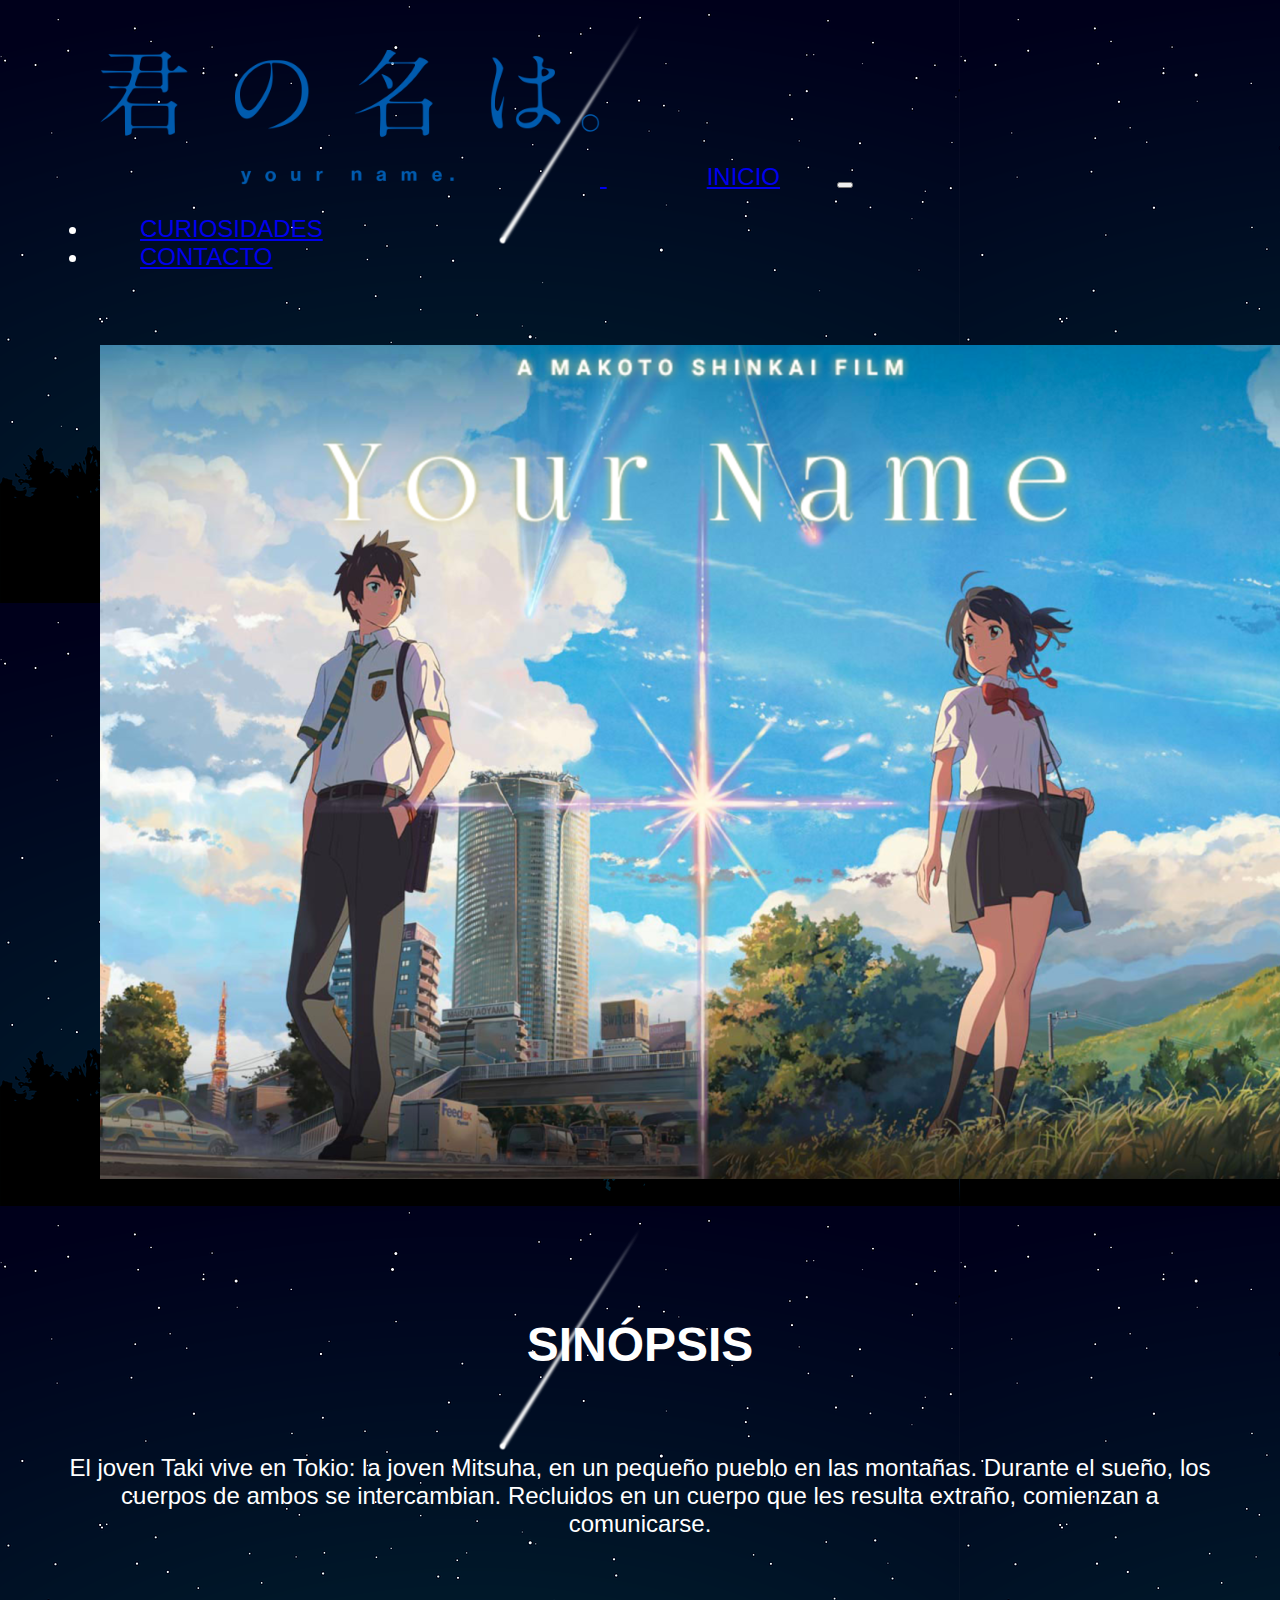
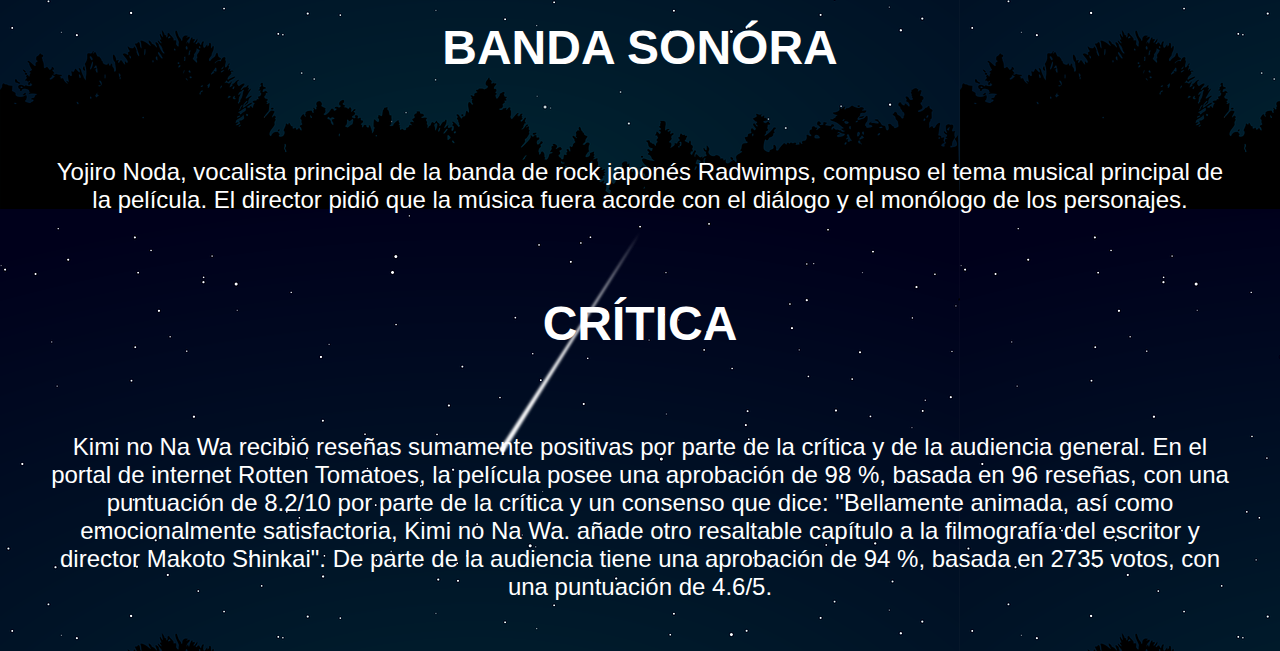
<file: index.html>
<!DOCTYPE html>
<html lang="en">

<head>
    <meta charset="UTF-8">
    <meta http-equiv="X-UA-Compatible" content="IE=edge">
    <meta name="viewport" content="width=device-width, initial-scale=1.0">
    <link href="https://cdn.jsdelivr.net/npm/bootstrap@5.0.2/dist/css/bootstrap.min.css" rel="stylesheet" integrity="sha384-EVSTQN3/azprG1Anm3QDgpJLIm9Nao0Yz1ztcQTwFspd3yD65VohhpuuCOmLASjC" crossorigin="anonymous">
    <link rel="stylesheet" href="ESTILOS/style.css">
    <script src="https://cdn.jsdelivr.net/npm/bootstrap@5.0.2/dist/js/bootstrap.bundle.min.js" integrity="sha384-MrcW6ZMFYlzcLA8Nl+NtUVF0sA7MsXsP1UyJoMp4YLEuNSfAP+JcXn/tWtIaxVXM" crossorigin="anonymous"></script>
    <title>Your Name</title>
</head>

<body>
    
    <div>
        <div class="container-fluid">
            <nav class="navbar navbar-expand-md navbar-dark bg-dark border-3 border-bottom border-primary">
                <div class="container-fluid">
                    <a class="navbar-brand" href="/index.html">
                        <img src="/YourName/logo your name.png" alt="Logo Your Name" id="Logo">
                    </a>
                    <a href="/index.html" class="navbar-brand">INICIO</a>
                    <button type="button" class="navbar-toggler" data-bs-toggle="collapse" data-bs-target="#MenuNavegacion">
                        <span class="navbar-toggler-icon"></span>
                    </button>
                    <div id="MenuNavegacion" class="collapse navbar-collapse">
                        <ul class="navbar-nav ms-3">
                            <li class="nav-item"><a class="nav-link" href="/curiosidades.html">CURIOSIDADES</a></li>
                            <li class="nav-item"><a class="nav-link" href="/contacto.html">CONTACTO</a></li>
                        </ul>
                    </div>
                    
                </div>
            </nav>
        </div>

        <div class="container">
            <div class="row">
                <div class="col">
                    <img src="/YourName/your name.png" alt="Portada" id="Portada">
                </div>
                <div class="col">
                    <h1>SINÓPSIS</h1>
                    <p>El joven Taki vive en Tokio: la joven Mitsuha, en un pequeño pueblo en las montañas. Durante el sueño, los cuerpos de ambos se intercambian. Recluidos en un cuerpo que les resulta extraño, comienzan a comunicarse.</p>
                    
                    <h1>BANDA SONÓRA</h1>
                    <p>Yojiro Noda, vocalista principal de la banda de rock japonés Radwimps, compuso el tema musical principal de la película. El director pidió que la música fuera acorde con el diálogo y el monólogo de los personajes.</p>

                    <h1>CRÍTICA</h1>
                    <p>Kimi no Na Wa recibió reseñas sumamente positivas por parte de la crítica y de la audiencia general. En el portal de internet Rotten Tomatoes, la película posee una aprobación de 98 %, basada en 96 reseñas, con una puntuación de 8.2/10 por parte de la crítica y un consenso que dice: "Bellamente animada, así como emocionalmente satisfactoria, Kimi no Na Wa. añade otro resaltable capítulo a la filmografía del escritor y director Makoto Shinkai". De parte de la audiencia tiene una aprobación de 94 %, basada en 2735 votos, con una puntuación de 4.6/5.</p>
                
                </div>
            </div>
        </div>
    </div>
</body>

</html>
</file>
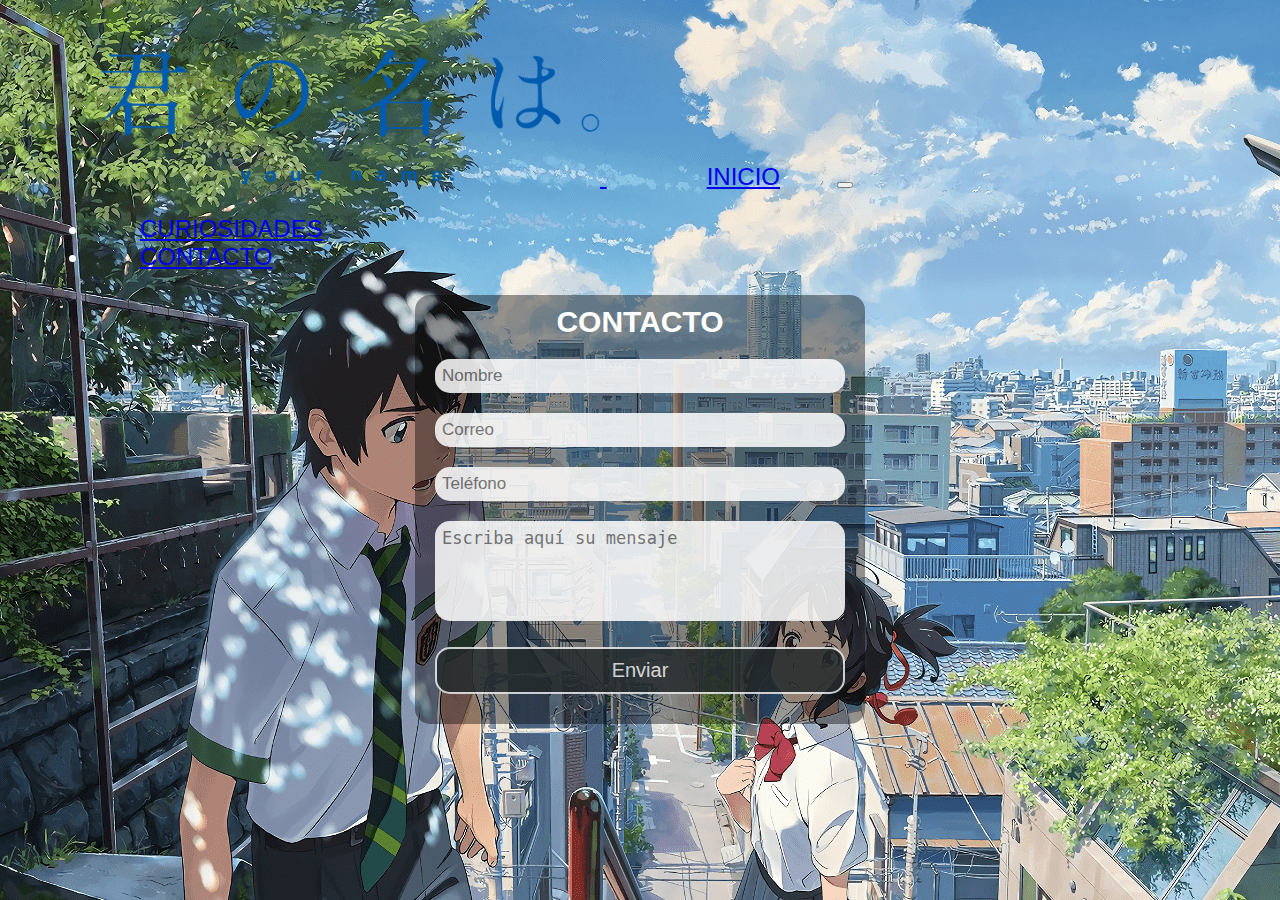
<file: contacto.html>
<!DOCTYPE html>
<html lang="en">
<head>
    <meta charset="UTF-8">
    <meta http-equiv="X-UA-Compatible" content="IE=edge">
    <meta name="viewport" content="width=device-width, initial-scale=1.0">
    <link href="https://cdn.jsdelivr.net/npm/bootstrap@5.0.2/dist/css/bootstrap.min.css" rel="stylesheet" integrity="sha384-EVSTQN3/azprG1Anm3QDgpJLIm9Nao0Yz1ztcQTwFspd3yD65VohhpuuCOmLASjC" crossorigin="anonymous">
    <link rel="stylesheet" href="/ESTILOS/styleContacto.css">
    <script src="https://cdn.jsdelivr.net/npm/bootstrap@5.0.2/dist/js/bootstrap.bundle.min.js" integrity="sha384-MrcW6ZMFYlzcLA8Nl+NtUVF0sA7MsXsP1UyJoMp4YLEuNSfAP+JcXn/tWtIaxVXM" crossorigin="anonymous"></script>
    <title>Contacto</title>
</head>
<body>

    <div class="container-fluid">
        <nav class="navbar navbar-expand-md navbar-dark bg-dark border-3 border-bottom border-primary">
            <div class="container-fluid">
                <a class="navbar-brand" href="/index.html">
                    <img src="/YourName/logo your name.png" alt="Logo Your Name" id="Logo">
                </a>
                <a href="/index.html" class="navbar-brand">INICIO</a>
                <button type="button" class="navbar-toggler" data-bs-toggle="collapse" data-bs-target="#MenuNavegacion">
                    <span class="navbar-toggler-icon"></span>
                </button>
                <div id="MenuNavegacion" class="collapse navbar-collapse">
                    <ul class="navbar-nav ms-3">
                        <li class="nav-item"><a class="nav-link" href="/curiosidades.html">CURIOSIDADES</a></li>
                        <li class="nav-item"><a class="nav-link" href="/contacto.html">CONTACTO</a></li>
                    </ul>
                </div>
                
            </div>
        </nav>
    </div>

    <form action="" method="get">
        <h2>CONTACTO</h2>

        <input type="text" name="nombre" placeholder="Nombre">
        <input type="text" name="correo" placeholder="Correo">
        <input type="text" name="telefono" placeholder="Teléfono">
        <textarea name="mensaje" placeholder="Escriba aquí su mensaje"></textarea>
        <input type="button" value="Enviar" id="boton">
    </form>


</body>
</html>
</file>
<file: ESTILOS/style.css>
body {
    background-image: url(/YourName/fondo.webp);
    margin: 50px;
    font-size:x-large;
    color: white;
    align-items: center;
    font-family: Verdana, Geneva, Tahoma, sans-serif;
}

.section img {
    width: auto;
    height: auto;
    max-width: 900px;
    max-height: 900px;
}

#Logo {
    width: auto;
    height: auto;
    max-width: 500px;
    max-height: 500px;
}

.container-fluid a{
    margin: 50px;
}

#Portada {
    padding: 50px;
}

h1 {
    text-align: center;
    padding: 50px;
}

p {
    text-align: center;
}
</file>
<file: ESTILOS/styleContacto.css>
body {
    background-color:black;
    background-image: url(/YourName/backgroud-your-name.png);
    margin: 50px;
    font-size:x-large;
    color: white;
    align-items: center;
    font-family: Verdana, Geneva, Tahoma, sans-serif;
}

#Logo {
    width: auto;
    height: auto;
    max-width: 500px;
    max-height: 500px;
}

.container-fluid a{
    margin: 50px;
}

form {
    width: 450px;
    margin: auto;
    background: rgba(0, 0, 0, 0.4);
    padding: 10px 20px;
    box-sizing: border-box;
    margin-top: 20px;
    border-radius: 15px;
}

h2 {
    color: white;
    text-align: center;
    margin: 0;
    font-size: 30px;
    margin-bottom: 20px;
}

input, textarea {
    width: 100%;
    margin-bottom: 20px;
    padding: 7px;
    box-sizing: border-box;
    border: none;
    font-size: 17px;
    border-radius: 15px;
    opacity: 85%;
    color: white;
    text-decoration: none;
}

textarea {
    min-height: 100px;
    max-height: 100px;
}

#boton {
    color: rgba(255, 255, 255, 0.9) !important;
    font-size: 20px;
    font-weight: 500;
    padding: 0.5em 1.2em;
    background: #242a2c;
    border: 2px solid;
    position: relative;
  }

  #boton:hover {
    color: rgb(255, 255, 255) !important;
    box-shadow: 0 4px 16px rgb(255, 255, 255);
    transition: all 0.2s ease;
  }
</file>
